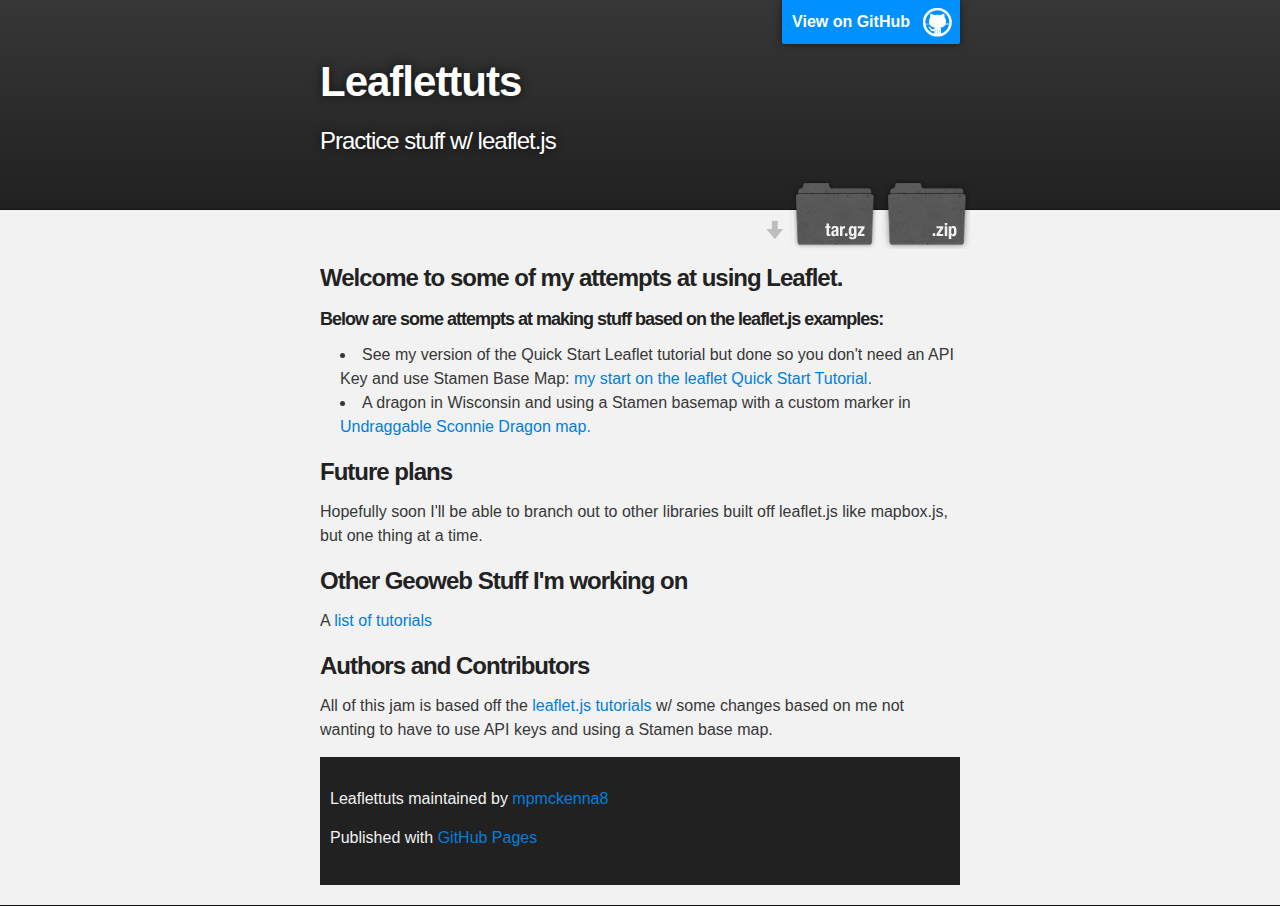
<file: index.html>
<!DOCTYPE html>
<html>

  <head>
    <meta charset='utf-8' />
    <meta http-equiv="X-UA-Compatible" content="chrome=1" />
    <meta name="description" content="Leaflettuts : Practice stuff w/ leaflet.js" />

    <link rel="stylesheet" type="text/css" media="screen" href="stylesheets/stylesheet.css">

    <title>Leaflettuts</title>
  </head>

  <body>

    <!-- HEADER -->
    <div id="header_wrap" class="outer">
        <header class="inner">
          <a id="forkme_banner" href="https://github.com/mpmckenna8/leaflettuts">View on GitHub</a>

          <h1 id="project_title">Leaflettuts</h1>
          <h2 id="project_tagline">Practice stuff w/ leaflet.js</h2>

            <section id="downloads">
              <a class="zip_download_link" href="https://github.com/mpmckenna8/leaflettuts/zipball/master">Download this project as a .zip file</a>
              <a class="tar_download_link" href="https://github.com/mpmckenna8/leaflettuts/tarball/master">Download this project as a tar.gz file</a>
            </section>
        </header>
    </div>

    <!-- MAIN CONTENT -->
    <div id="main_content_wrap" class="outer">
      <section id="main_content" class="inner">
        <h3>
          <a name="welcome-to-github-pages" class="anchor" href="#welcome-to-github-pages">
            <span class="octicon octicon-link"></span></a>
            Welcome to some of my attempts at using Leaflet.</h3>
          <h5>Below are some attempts at making stuff based on the leaflet.js examples:</h5>
          <ul>
      			<li>See my version of the Quick Start Leaflet tutorial but done so you
              don't need an API Key and use Stamen Base Map:
              <a href="http://mpmckenna8.github.io/leaflettuts/bikevalet.html">
                my start on the leaflet Quick Start Tutorial.</a>
      			</li>
            <li> A dragon in Wisconsin and using a Stamen basemap with a custom marker in
              <a href="http://mpmckenna8.github.io/leaflettuts/widragons.html">
                Undraggable Sconnie Dragon map.</a>
            </li>
          </ul>



<h3>
<a name="designer-templates" class="anchor" href="#designer-templates">
  <span class="octicon octicon-link"></span></a>Future plans</h3>

	<p>Hopefully soon I'll be able to branch out to other libraries built off leaflet.js like mapbox.js, but one thing at a time.</p>

<h3>
<a name="rather-drive-stick" class="anchor" href="#rather-drive-stick"><span class="octicon octicon-link"></span></a>
Other Geoweb Stuff I'm working on
</h3>

<p>A <a href="https://github.com/mpmckenna8/leaflettuts/blob/gh-pages/leafletlearn.md">list of tutorials</a> 
 </p>

<h3>
<a name="authors-and-contributors" class="anchor" href="#authors-and-contributors">
  <span class="octicon octicon-link"></span></a>Authors and Contributors</h3>

<p>All of this jam is based off the <a href="http://leafletjs.com/examples.html">leaflet.js tutorials </a> w/ some changes based on me not wanting to have to use API keys and using a Stamen base map. </p>

<!--  <h3>
<a name="support-or-contact" class="anchor" href="#support-or-contact"><span class="octicon octicon-link"></span></a>Support or Contact</h3>

<p>Having trmailto:support@github.comouble with Pages? Check out the documentation at <a href="http://help.github.com/pages">http://help.github.com/pages</a> or contact <a href="">support@github.com</a> and we’ll help you sort it out.</p>
      </section>
    </div>
 -->

    <!-- FOOTER  -->
    <div id="footer_wrap" class="outer">
      <footer class="inner">
        <p class="copyright">Leaflettuts maintained by <a href="https://github.com/mpmckenna8">mpmckenna8</a></p>
        <p>Published with <a href="http://pages.github.com">GitHub Pages</a></p>
      </footer>
    </div>



  </body>
</html>
</file>
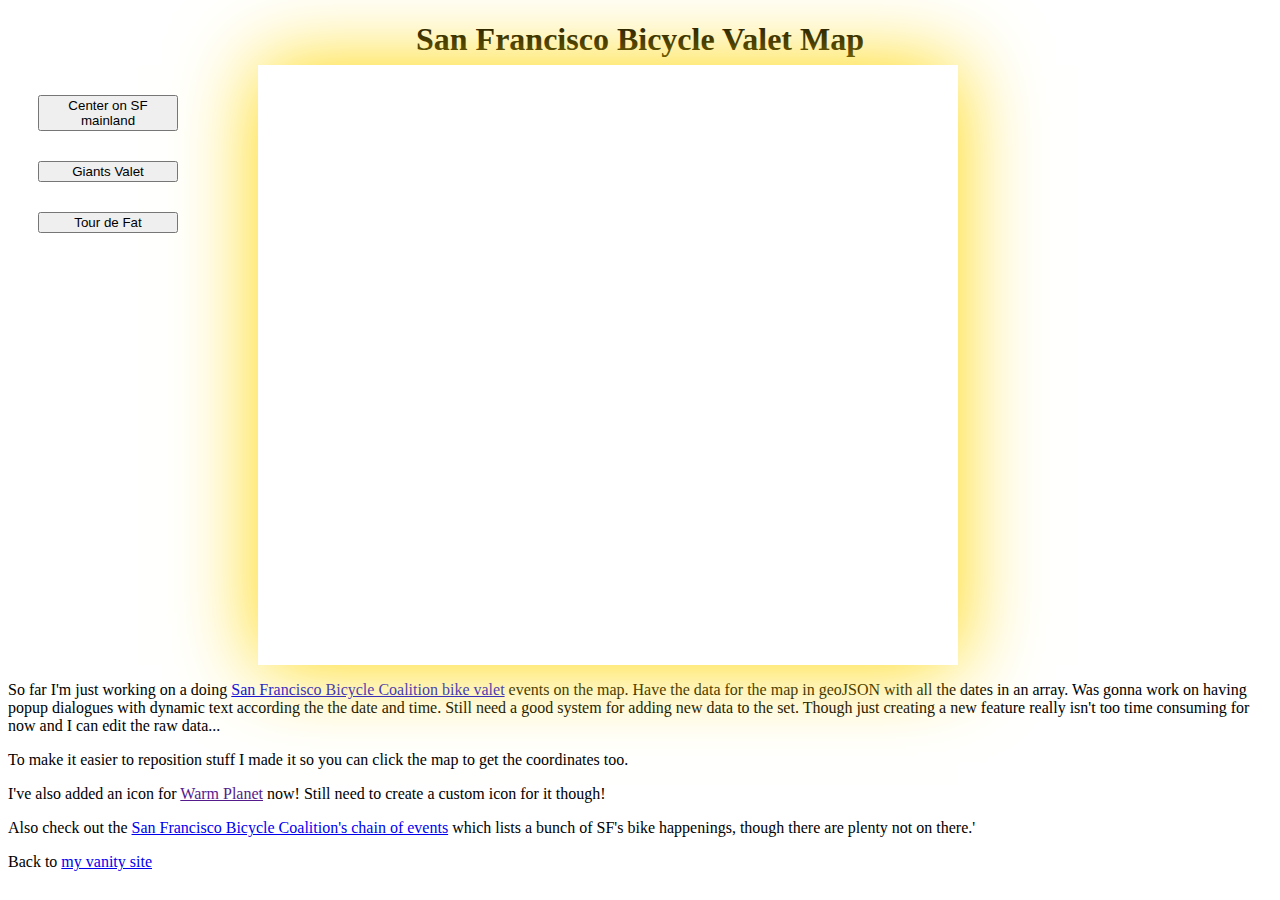
<file: bikevalet_v2.html>
<!DOCTYPE html>
<html>
    <head>
        <title>Bike Valet Map</title>
        <script type="text/javascript" src="http://leaflet.cloudmade.com/dist/leaflet.js"></script>
        <link rel="stylesheet" href="http://leaflet.cloudmade.com/dist/leaflet.css" />
        <!--[if lte IE 8]><link rel="stylesheet" href="http://leaflet.cloudmade.com/dist/leaflet.ie.css" /><![endif]-->
        
        <script type="text/javascript" src="http://maps.stamen.com/js/tile.stamen.js?v1.2.3"></script>
        <link rel="stylesheet" href="valetstyle.css" />
        
    </head>
    <body>
        <h1 class="header">San Francisco Bicycle Valet Map</h1>
            <div class="buttons">
       <button type="button" onclick="centermap()">Center on SF mainland</button>
       </br>
       <button type="button" onclick="giantsvalet()">Giants Valet</button>
       </br>
       <button type="button" onclick="tourdefat()">Tour de Fat</button>
    </div>
        <div id="toner" class="map"></div>
       <!-- <div id="watercolor" class="map"></div>  -->

        <p>So far I'm just working on a doing <a href="http://www.sfbike.org/?valet">San Francisco Bicycle Coalition bike valet</a> events on the map. Have the data for the map in geoJSON with all the dates in an array. Was gonna work on having popup dialogues with dynamic text according the the date and time. Still need a good system for adding new data to the set. Though just creating a new feature really isn't too time consuming for now and I can edit the raw data...</p>
            <p>To make it easier to reposition stuff I made it so you can click the map to get the coordinates too.
        </p>
        <p>I've also added an icon for <a href="">Warm Planet</a> now! Still need to create a custom icon for it though!</p>
        <p>Also check out the <a href="http://www.sfbike.org/?chain">San Francisco Bicycle Coalition's chain of events</a> which lists a bunch of SF's bike happenings, though there are plenty not on there.'</p>
        <p>
        Back to <a href="http://mpmckenna8.github.io/">my vanity site</a>
        </p>

        
        <script src="sfbikevalet-geojson.js" type="text/javascript"></script>
        <script type="text/javascript" src="sfbikevalet.js"></script>
    </body>
</html>
</file>
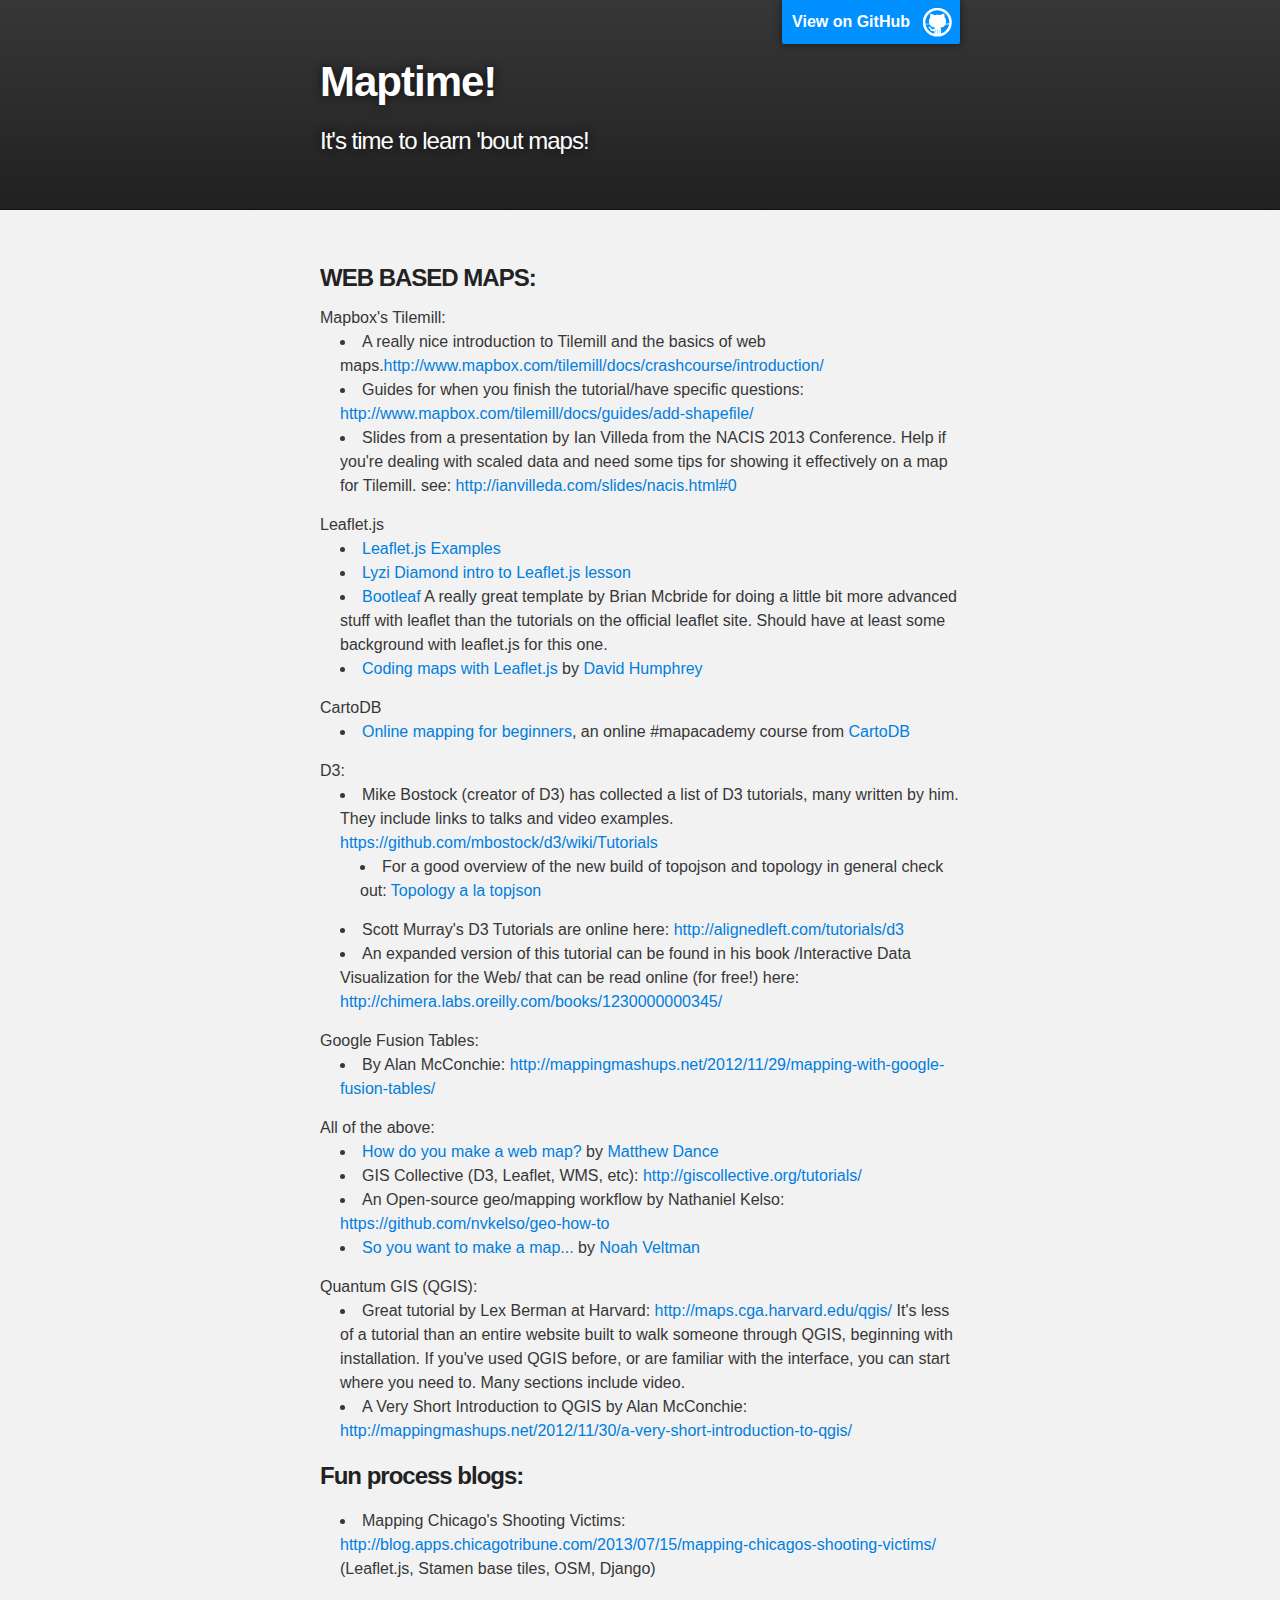
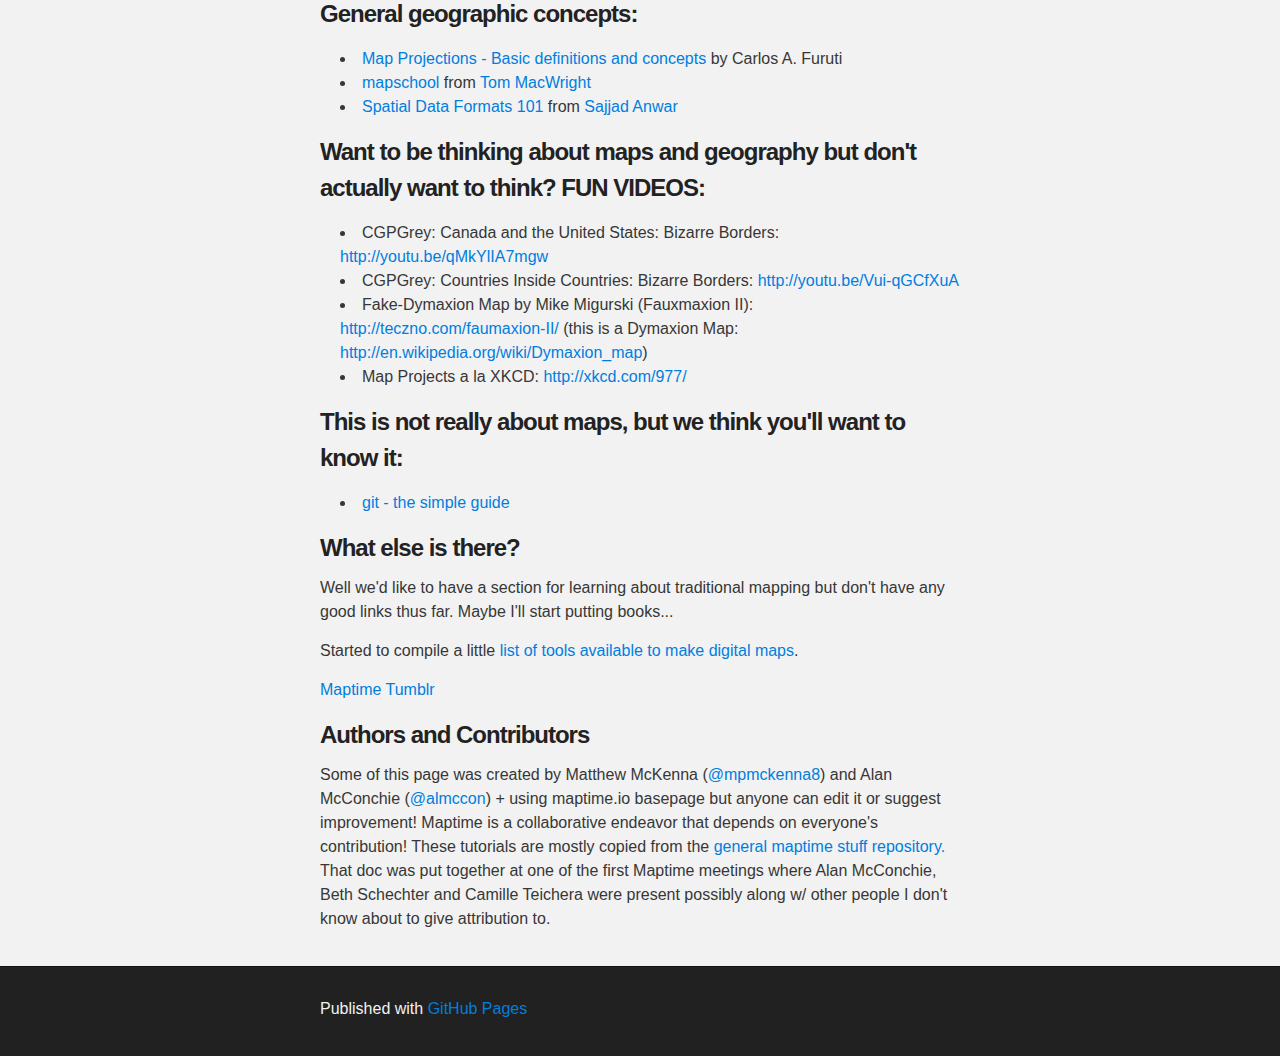
<file: geolearning.html>
<!DOCTYPE html>
<html>

  <head>
    <meta charset='utf-8' />
    <meta http-equiv="X-UA-Compatible" content="chrome=1" />
    <meta name="description" content="Maptime! : It's time to hack on maps!" />

    <link rel="stylesheet" type="text/css" media="screen" href="stylesheets/stylesheet.css">

    <title>Maptime!</title>
  </head>

  <body>

    <!-- HEADER -->
    <div id="header_wrap" class="outer">
        <header class="inner">
          <a id="forkme_banner" href="https://github.com/maptime">View on GitHub</a>

          <h1 id="project_title">Maptime!</h1>
          <h2 id="project_tagline">It's time to learn 'bout maps!</h2>

        </header>
    </div>

    <!-- MAIN CONTENT -->
    <div id="main_content_wrap" class="outer">
      <section id="main_content" class="inner">
        <h3>
			<a name="welcome-to-maptime" class="anchor" href="#welcome-to-maptime">
			<span class="octicon octicon-link"></span></a>
		WEB BASED MAPS:
		</h3>


<ul>Mapbox's Tilemill:
	<li>
	A really nice introduction to Tilemill and the basics of web maps.<a href="http://www.mapbox.com/tilemill/docs/crashcourse/introduction/">http://www.mapbox.com/tilemill/docs/crashcourse/introduction/</a>
	</li>
	<li>Guides for when you finish the tutorial/have specific questions:
	<a href="http://www.mapbox.com/tilemill/docs/guides/add-shapefile/">http://www.mapbox.com/tilemill/docs/guides/add-shapefile/</a>
	</li>
	<li>
	Slides from a presentation by Ian Villeda from the NACIS 2013 Conference. Help if you're dealing with scaled data and need some tips for showing it effectively on a map for Tilemill.
	see: <a href="http://ianvilleda.com/slides/nacis.html#0">http://ianvilleda.com/slides/nacis.html#0</a>
	</li>
</ul>
<ul>Leaflet.js
	<li><a href="http://leafletjs.com/examples.html">Leaflet.js Examples</a></li>
	<li><a href="http://lyzidiamond.com/maptimepdx/leaflet/#0">Lyzi Diamond intro to Leaflet.js lesson</a></li>
	<li><a href="http://bmcbride.github.io/bootleaf/">Bootleaf</a> A really great template by Brian Mcbride for doing a little bit more advanced stuff with leaflet than the tutorials on the official leaflet site. Should have at least some background with leaflet.js for this one.
	<li><a href="https://thimble.webmaker.org/project/22915/remix">Coding maps with Leaflet.js</a> by <a href="http://vocamus.net/dave/">David Humphrey</a>
	</li>
</ul>
<ul>CartoDB
<li><a href="http://cartodb.com/academy">Online mapping for beginners</a>, an online #mapacademy course from <a href="http://cartodb.com/">CartoDB</a>
</li>
</ul>
<ul>
D3:
	<li>Mike Bostock (creator of D3) has collected a list of D3 tutorials, many written by him. They include links to talks and video examples.
		<a href="https://github.com/mbostock/d3/wiki/Tutorials">https://github.com/mbostock/d3/wiki/Tutorials</a>
		<ul>
			<li>For a good overview of the new build of topojson and topology in general check out: <a href="http://bost.ocks.org/mike/topology/">Topology a la topjson</a>
			</li>
		</ul>
	</li>


	<li>
	Scott Murray's D3 Tutorials are online here: <a href="http://alignedleft.com/tutorials/d3">http://alignedleft.com/tutorials/d3</a>
	</li>
	<li>
	An expanded version of this tutorial can be found in his book /Interactive Data Visualization for the Web/ that can be read online (for free!) here: <a href="http://chimera.labs.oreilly.com/books/1230000000345/">http://chimera.labs.oreilly.com/books/1230000000345/</a>
	</li>

</ul>

<ul>Google Fusion Tables:
	<li>By Alan McConchie: <a href="http://mappingmashups.net/2012/11/29/mapping-with-google-fusion-tables/">http://mappingmashups.net/2012/11/29/mapping-with-google-fusion-tables/</a>
	</li>
</ul>

<ul>All of the above:
  <li> <a href="http://www.matthewdance.ca/blog/neogeography/geoweb-tools/">How do you make a web map?</a> by <a href="http://twitter.com/mattdance">Matthew Dance</a>
	<li>	GIS Collective (D3, Leaflet, WMS, etc): <a href="http://giscollective.org/tutorials/">http://giscollective.org/tutorials/</a>
	</li>
	<li> An Open-source geo/mapping workflow by Nathaniel Kelso: <a href="https://github.com/nvkelso/geo-how-to">https://github.com/nvkelso/geo-how-to</a>
	</li>
	<li><a href="https://github.com/veltman/learninglunches/tree/master/maps">So you want to make a map...</a> by <a href="http://noahveltman.com">Noah Veltman</a></li>

</ul>

<ul>Quantum GIS (QGIS):
	<li>Great tutorial by Lex Berman at Harvard: <a href="http://maps.cga.harvard.edu/qgis/">http://maps.cga.harvard.edu/qgis/</a>
	It's less of a tutorial than an entire website built to walk someone through QGIS, beginning with installation. If you've used QGIS before, or are familiar with the interface, you can start where you need to. Many sections include video.
	</li>
	<li>
	A Very Short Introduction to QGIS by Alan McConchie:
	<a href="http://mappingmashups.net/2012/11/30/a-very-short-introduction-to-qgis/">http://mappingmashups.net/2012/11/30/a-very-short-introduction-to-qgis/</a>
	</li>

</ul>


<h3>
<a name="processes" class="anchor" href="#process"><span class="octicon octicon-link"></span></a>Fun process blogs:</h3>

<p>
<ul>
<li>Mapping Chicago's Shooting Victims: <a href="http://blog.apps.chicagotribune.com/2013/07/15/mapping-chicagos-shooting-victims/">http://blog.apps.chicagotribune.com/2013/07/15/mapping-chicagos-shooting-victims/</a> (Leaflet.js, Stamen base tiles, OSM, Django)
</li>
</ul>
</p>

<h3>
<a name="concepts" class="anchor" href="#concepts"><span class="octicon octicon-link"></span></a>General geographic concepts:</h3>
<p>
<ul>
<li><a href="http://www.progonos.com/furuti/MapProj/Normal/CartDef/cartDef.html">Map Projections - Basic definitions and concepts</a> by Carlos A. Furuti</li>
<li><a href="https://github.com/tmcw/mapschool">mapschool</a> from <a href="https://github.com/tmcw">Tom MacWright</a>
</li>
<li><a href="http://geohackers.in/2013/11/spatial-data-formats-101/">Spatial Data Formats 101</a> from <a href="http://sajjad.in">Sajjad Anwar</a>
</li>
</ul>
</p>

<p>
<h3>
<a name="geo-vids" class="anchor" href="#geovids"><span class="octicon octicon-link"></span></a>Want to be thinking about maps and geography but don't actually want to think?
FUN VIDEOS:</h3>

<p>
<ul>
<li>
CGPGrey: Canada and the United States: Bizarre Borders:
	<a href="http://youtu.be/qMkYlIA7mgw">http://youtu.be/qMkYlIA7mgw</a>
</li>
<li>
	CGPGrey: Countries Inside Countries: Bizarre Borders:
	<a href="http://youtu.be/Vui-qGCfXuA">http://youtu.be/Vui-qGCfXuA</a>
</li>
<li>
	Fake-Dymaxion Map by Mike Migurski (Fauxmaxion II):
	<a href="http://teczno.com/faumaxion-II/">http://teczno.com/faumaxion-II/</a>
		(this is a Dymaxion Map: <a href="http://en.wikipedia.org/wiki/Dymaxion_map">http://en.wikipedia.org/wiki/Dymaxion_map</a>)
</li>
<li>
	Map Projects a la XKCD:
	<a href="http://xkcd.com/977/">http://xkcd.com/977/</a></p>
</li>
</ul>
<h3>
<a name="not-really-about-maps" class="anchor" href="#not-really-about-maps"><span class="octicon octicon-link"></span></a>This is not really about maps, but we think you'll want to know it:</h3>
<p>
<ul>
<li>
  <a href="http://rogerdudler.github.io/git-guide/">git - the simple guide</a>
</li>
</ul>
<h3>
<a name="what-else-is-there" class="anchor" href="#what-else-is-there"><span class="octicon octicon-link"></span></a>What else is there?</h3>

<p>Well we'd like to have a section for learning about traditional mapping but don't have any good links thus far. Maybe I'll start putting books...</p>
<p>
	Started to compile a little <a href="http://mpmckenna8.github.io/leaflettuts/digitalMapToolKit.html">list of tools available to make digital maps</a>.
</p>
<a href=""><p>Maptime Tumblr</p></a>


<h3>
<a name="authors-and-contributors" class="anchor" href="#authors-and-contributors"><span class="octicon octicon-link"></span></a>Authors and Contributors</h3>

<p>Some of this page was created by Matthew McKenna (<a href="https://github.com/mpmckenna8" class="user-mention">@mpmckenna8</a>) and Alan McConchie (<a href="https://github.com/almccon" class="user-mention">@almccon</a>) + using maptime.io basepage but anyone can edit it or suggest improvement! Maptime is a collaborative endeavor that depends on everyone's contribution! These tutorials are mostly copied from the <a href="https://github.com/maptime/maptime/blob/master/Some%20Tutorials.txt">general maptime stuff repository.</a> That doc was put together at one of the first Maptime meetings where Alan McConchie, Beth Schechter and Camille Teichera were present possibly along w/ other people I don't know about to give attribution to.</p>
      </section>
    </div>

    <!-- FOOTER  -->
    <div id="footer_wrap" class="outer">
      <footer class="inner">
        <p>Published with <a href="http://pages.github.com">GitHub Pages</a></p>
      </footer>
    </div>



  </body>
</html>
</file>
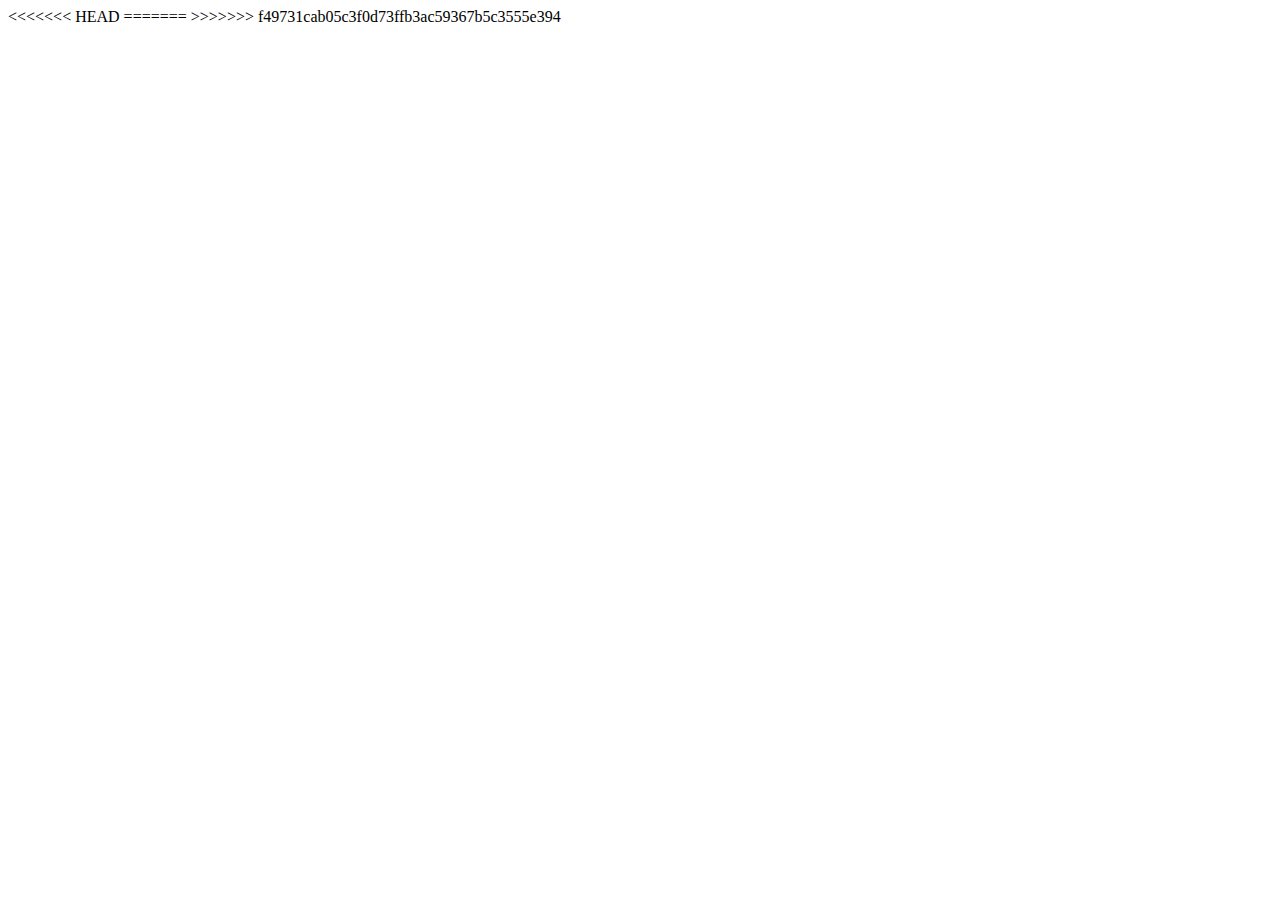
<file: leafQStut.html>
<html>
    <head>
        <script type="text/javascript" src="leaflet/leaflet.js"></script>
        <link rel="stylesheet" href="leaflet/leaflet.css" />
<<<<<<< HEAD
        <link type="text/css" rel="stylesheet" href="leafquickcss.css" />
        <script type="text/javascript" src="http://maps.stamen.com/js/tile.stamen.js?v1.2.3"></script>
=======
        <link type="text/css" rel="stylesheet" href="leafQS.css" />
        
>>>>>>> f49731cab05c3f0d73ffb3ac59367b5c3555e394
    </head>
	<body>
        
        
        <!--
         Need to add some styling to my map and figure out if I'm going to change all that jam up there in the script. just wanted to kind of start the quickstart tutorial.
         -->
        <div class="map"></div>
        
        <script type="text/javascript">
			window.onload = function () {
                
                var layer = "terrain";
                
                var map = new L.Map(layer, {
                                    center: new L.LatLng(37.8, -122.4),
                                    zoom: 10
                                    });
                map.addLayer(new L.StamenTileLayer(layer));
                
<<<<<<< HEAD
                 };
                /*
                ///L.tileLayer('http://{s}.tile.cloudmade.com/API-key/997/256/{z}/{x}/{y}.png', {
=======
                var map = L.map('map').setView([37.7764, 122.417], 13);
                ///Need to fix the API key so it will actually work!!!
                L.tileLayer('http://{s}.tile.cloudmade.com/API-key/997/256/{z}/{x}/{y}.png', {
>>>>>>> f49731cab05c3f0d73ffb3ac59367b5c3555e394
                            attribution: 'Map data &copy; <a href="http://openstreetmap.org">OpenStreetMap</a> contributors, <a href="http://creativecommons.org/licenses/by-sa/2.0/">CC-BY-SA</a>, Imagery © <a href="http://cloudmade.com">CloudMade</a>',
                            maxZoom: 18
                            }).addTo(map);
                  /////
               // function onMapClick(e) {
                //    alert("You clicked the map at " + e.latlng);
                //}
                
<<<<<<< HEAD
                map.on('click', onMapClick);
           
            */
=======
                //map.on('click', onMapClick);
           };
            
             
>>>>>>> f49731cab05c3f0d73ffb3ac59367b5c3555e394
            
        
            </script>
	</body>
</html>
</file>
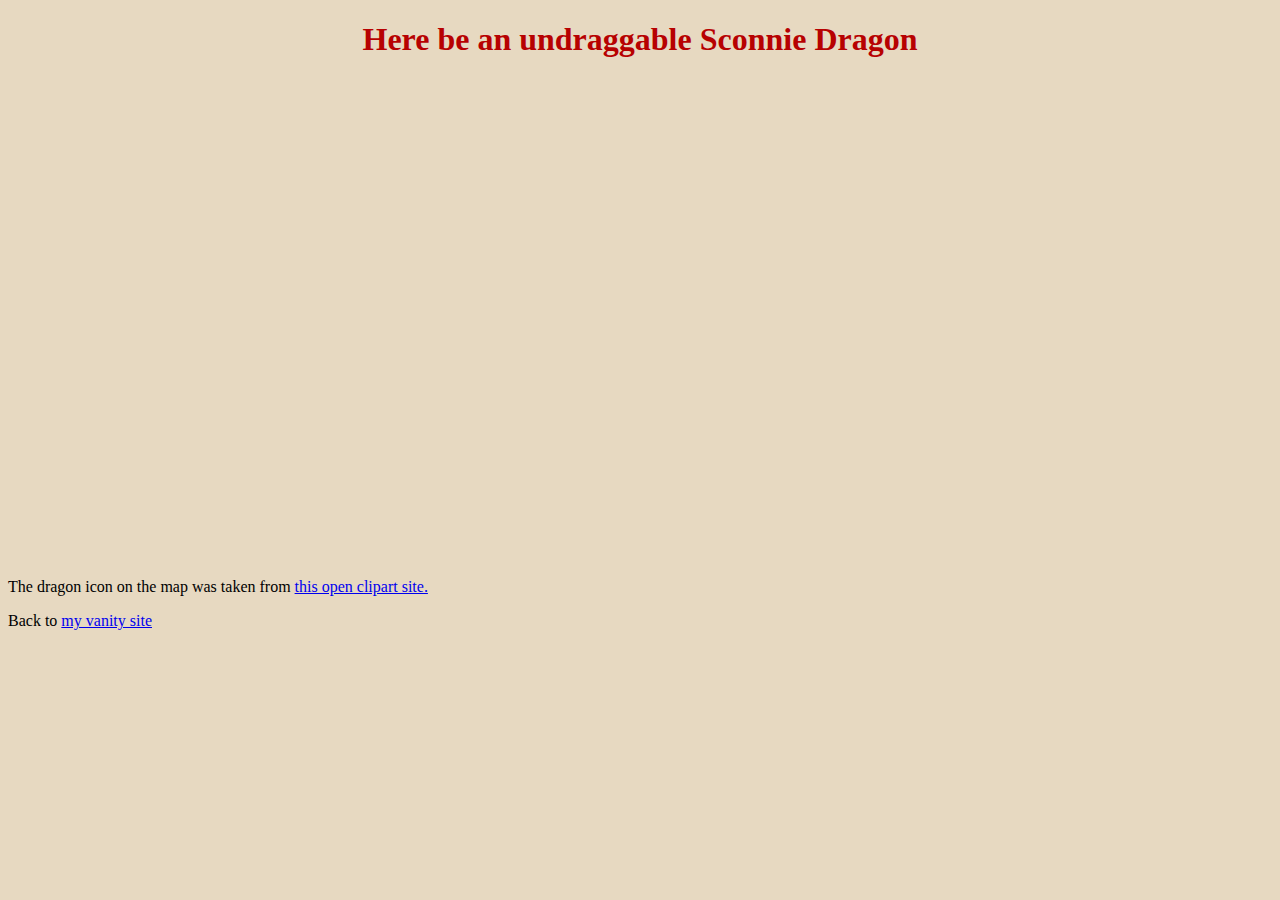
<file: widragons.html>
<!DOCTYPE html>
<html>
    <head>
        <title>Here be a Sconnie Dragon</title>
        <script type="text/javascript" src="http://leaflet.cloudmade.com/dist/leaflet.js"></script>
        <link rel="stylesheet" href="http://leaflet.cloudmade.com/dist/leaflet.css" />
        <!--[if lte IE 8]><link rel="stylesheet" href="http://leaflet.cloudmade.com/dist/leaflet.ie.css" /><![endif]-->
        
        <script type="text/javascript" src="http://maps.stamen.com/js/tile.stamen.js?v1.2.3"></script>
        
        <link rel="stylesheet" type="text/css" href="dragons.css" />
        
    </head>
    <body onload="initialize()">
        <h1 class="badger">Here be an undraggable Sconnie Dragon</h1>
        
        <div id="watercolor" class="map"></div>
        
        <p>The dragon icon on the map was taken from <a href="http://openclipart.org/detail/166560/fire-dragon-by-olku">this open
            clipart site.
        </a></p>
        <p>
        Back to <a href="http://mpmckenna8.github.io/">my vanity site</a>
        </p>
        
        <script type="text/javascript">
            function initialize() {
                var layers = ["terrain", "watercolor", "toner"];
                
                var layer = "watercolor";
                var map = new L.Map(layer, {
                                    center: new L.LatLng(41.03,-95.45),
                                    zoom: 4
                                    });
                map.addLayer(new L.StamenTileLayer(layer));
                var dragon = L.icon({
                                    iconUrl: 'sconniedragon.png',
                                    iconSize: [40,50]
                                    
                                    });
                L.marker([43.06, -89.4], {icon: dragon}).addTo(map);
                
            }
        </script>
    </body>
</html>
</file>
<file: stylesheets/stylesheet.css>
/*******************************************************************************
Slate Theme for GitHub Pages
by Jason Costello, @jsncostello
*******************************************************************************/

@import url(pygment_trac.css);

/*******************************************************************************
MeyerWeb Reset
*******************************************************************************/

html, body, div, span, applet, object, iframe,
h1, h2, h3, h4, h5, h6, p, blockquote, pre,
a, abbr, acronym, address, big, cite, code,
del, dfn, em, img, ins, kbd, q, s, samp,
small, strike, strong, sub, sup, tt, var,
b, u, i, center,
dl, dt, dd, ol, ul, li,
fieldset, form, label, legend,
table, caption, tbody, tfoot, thead, tr, th, td,
article, aside, canvas, details, embed,
figure, figcaption, footer, header, hgroup,
menu, nav, output, ruby, section, summary,
time, mark, audio, video {
  margin: 0;
  padding: 0;
  border: 0;
  font: inherit;
  vertical-align: baseline;
}

/* HTML5 display-role reset for older browsers */
article, aside, details, figcaption, figure,
footer, header, hgroup, menu, nav, section {
  display: block;
}

ol, ul {
  list-style: none;
}

blockquote, q {
}

table {
  border-collapse: collapse;
  border-spacing: 0;
}

/*******************************************************************************
Theme Styles
*******************************************************************************/

body {
  box-sizing: border-box;
  color:#373737;
  background: #212121;
  font-size: 16px;
  font-family: 'Myriad Pro', Calibri, Helvetica, Arial, sans-serif;
  line-height: 1.5;
  -webkit-font-smoothing: antialiased;
}

h1, h2, h3, h4, h5, h6 {
  margin: 10px 0;
  font-weight: 700;
  color:#222222;
  font-family: 'Lucida Grande', 'Calibri', Helvetica, Arial, sans-serif;
  letter-spacing: -1px;
}

h1 {
  font-size: 36px;
  font-weight: 700;
}

h2 {
  padding-bottom: 10px;
  font-size: 32px;
  background: url('../images/bg_hr.png') repeat-x bottom;
}

h3 {
  font-size: 24px;
}

h4 {
  font-size: 21px;
}

h5 {
  font-size: 18px;
}

h6 {
  font-size: 16px;
}

p {
  margin: 10px 0 15px 0;
}

footer p {
  color: #f2f2f2;
}

a {
  text-decoration: none;
  color: #007edf;
  text-shadow: none;

  transition: color 0.5s ease;
  transition: text-shadow 0.5s ease;
  -webkit-transition: color 0.5s ease;
  -webkit-transition: text-shadow 0.5s ease;
  -moz-transition: color 0.5s ease;
  -moz-transition: text-shadow 0.5s ease;
  -o-transition: color 0.5s ease;
  -o-transition: text-shadow 0.5s ease;
  -ms-transition: color 0.5s ease;
  -ms-transition: text-shadow 0.5s ease;
}

#main_content a:hover {
  color: #0069ba;
  text-shadow: #0090ff 0px 0px 2px;
}

footer a:hover {
  color: #43adff;
  text-shadow: #0090ff 0px 0px 2px;
}

em {
  font-style: italic;
}

strong {
  font-weight: bold;
}

img {
  position: relative;
  margin: 0 auto;
  max-width: 739px;
  padding: 5px;
  margin: 10px 0 10px 0;
  border: 1px solid #ebebeb;

  box-shadow: 0 0 5px #ebebeb;
  -webkit-box-shadow: 0 0 5px #ebebeb;
  -moz-box-shadow: 0 0 5px #ebebeb;
  -o-box-shadow: 0 0 5px #ebebeb;
  -ms-box-shadow: 0 0 5px #ebebeb;
}

pre, code {
  width: 100%;
  color: #222;
  background-color: #fff;

  font-family: Monaco, "Bitstream Vera Sans Mono", "Lucida Console", Terminal, monospace;
  font-size: 14px;

  border-radius: 2px;
  -moz-border-radius: 2px;
  -webkit-border-radius: 2px;



}

pre {
  width: 100%;
  padding: 10px;
  box-shadow: 0 0 10px rgba(0,0,0,.1);
  overflow: auto;
}

code {
  padding: 3px;
  margin: 0 3px;
  box-shadow: 0 0 10px rgba(0,0,0,.1);
}

pre code {
  display: block;
  box-shadow: none;
}

blockquote {
  color: #666;
  margin-bottom: 20px;
  padding: 0 0 0 20px;
  border-left: 3px solid #bbb;
}

ul, ol, dl {
  margin-bottom: 15px
}

ul li {
  list-style: inside;
  padding-left: 20px;
}

ol li {
  list-style: decimal inside;
  padding-left: 20px;
}

dl dt {
  font-weight: bold;
}

dl dd {
  padding-left: 20px;
  font-style: italic;
}

dl p {
  padding-left: 20px;
  font-style: italic;
}

hr {
  height: 1px;
  margin-bottom: 5px;
  border: none;
  background: url('../images/bg_hr.png') repeat-x center;
}

table {
  border: 1px solid #373737;
  margin-bottom: 20px;
  text-align: left;
 }

th {
  font-family: 'Lucida Grande', 'Helvetica Neue', Helvetica, Arial, sans-serif;
  padding: 10px;
  background: #373737;
  color: #fff;
 }

td {
  padding: 10px;
  border: 1px solid #373737;
 }

form {
  background: #f2f2f2;
  padding: 20px;
}

img {
  width: 100%;
  max-width: 100%;
}

/*******************************************************************************
Full-Width Styles
*******************************************************************************/

.outer {
  width: 100%;
}

.inner {
  position: relative;
  max-width: 640px;
  padding: 20px 10px;
  margin: 0 auto;
}

#forkme_banner {
  display: block;
  position: absolute;
  top:0;
  right: 10px;
  z-index: 10;
  padding: 10px 50px 10px 10px;
  color: #fff;
  background: url('../images/blacktocat.png') #0090ff no-repeat 95% 50%;
  font-weight: 700;
  box-shadow: 0 0 10px rgba(0,0,0,.5);
  border-bottom-left-radius: 2px;
  border-bottom-right-radius: 2px;
}

#header_wrap {
  background: #212121;
  background: -moz-linear-gradient(top, #373737, #212121);
  background: -webkit-linear-gradient(top, #373737, #212121);
  background: -ms-linear-gradient(top, #373737, #212121);
  background: -o-linear-gradient(top, #373737, #212121);
  background: linear-gradient(top, #373737, #212121);
}

#header_wrap .inner {
  padding: 50px 10px 30px 10px;
}

#project_title {
  margin: 0;
  color: #fff;
  font-size: 42px;
  font-weight: 700;
  text-shadow: #111 0px 0px 10px;
}

#project_tagline {
  color: #fff;
  font-size: 24px;
  font-weight: 300;
  background: none;
  text-shadow: #111 0px 0px 10px;
}

#downloads {
  position: absolute;
  width: 210px;
  z-index: 10;
  bottom: -40px;
  right: 0;
  height: 70px;
  background: url('../images/icon_download.png') no-repeat 0% 90%;
}

.zip_download_link {
  display: block;
  float: right;
  width: 90px;
  height:70px;
  text-indent: -5000px;
  overflow: hidden;
  background: url(../images/sprite_download.png) no-repeat bottom left;
}

.tar_download_link {
  display: block;
  float: right;
  width: 90px;
  height:70px;
  text-indent: -5000px;
  overflow: hidden;
  background: url(../images/sprite_download.png) no-repeat bottom right;
  margin-left: 10px;
}

.zip_download_link:hover {
  background: url(../images/sprite_download.png) no-repeat top left;
}

.tar_download_link:hover {
  background: url(../images/sprite_download.png) no-repeat top right;
}

#main_content_wrap {
  background: #f2f2f2;
  border-top: 1px solid #111;
  border-bottom: 1px solid #111;
}

#main_content {
  padding-top: 40px;
}

#footer_wrap {
  background: #212121;
}



/*******************************************************************************
Small Device Styles
*******************************************************************************/

@media screen and (max-width: 480px) {
  body {
    font-size:14px;
  }

  #downloads {
    display: none;
  }

  .inner {
    min-width: 320px;
    max-width: 480px;
  }

  #project_title {
  font-size: 32px;
  }

  h1 {
    font-size: 28px;
  }

  h2 {
    font-size: 24px;
  }

  h3 {
    font-size: 21px;
  }

  h4 {
    font-size: 18px;
  }

  h5 {
    font-size: 14px;
  }

  h6 {
    font-size: 12px;
  }

  code, pre {
    min-width: 320px;
    max-width: 480px;
    font-size: 11px;
  }

}
</file>
<file: valetstyle.css>
body{
	z-index:1;
	}
	
select {
	z-index:3;
	margin-left:5px;
	margin-top:10px;
}

.map {
		 position:relative;
        width: 700px;
         height: 600px;
        margin-right: auto;
        margin-left: 250px;
        z-index:1;
        box-shadow: 0 0 5em gold;
        margin-top:-15px;
        
       
            }
.header{
    text-align:center;
    margin-right: auto;
    margin-left: auto;

}

p {
    text-align:left;
}

.buttons {
	
	z-index:2;
	float:left;
	margin:15px;
	margin-left:30px;
	margin-top:0px;
	position:absolute;
	

}

#zoom {
	float:left;
	position:absolute;
	
}

#featurelist{
	margin-top:40px;
}

button{
	margin-top:15px;
	margin-bottom:15px;
	width:140px;	
}

content {
	clear:both;
	margin-left:15px;
	margin-right:15px;
	margin-top:15px;
	
}

.mapmov {
	
}

@media screen and (max-width:900px){

#featurelist {
	display:none;
	
}

button{
	margin-top:-22px;
	margin-right:15px;
	z-index:2;
	margin-left:330px;
	float:left;
}

select{
	margin-left:12%;
}
.buttons{
	z-index:3;
	margin-top:15px;
	float:left;
		
	margin-right:20px;
	
	
	}

.buttons br {
	display:none;
	
}

.map{
	z-index:1;
	position:relative;
	margin-left:4%;

}
content{
	clear:both;
}

.writin {
	position:inherit;
	clear:both;
	z-index:1;
}
}

/* added for JS
dfdk */
		#featurelist{
		    border: 1px solid black;
		    width: 200px;
		    height: 500px;
		    overflow: auto;
		    float: left;
		    
		}

		#mapcontainer{
		    border: 1px solid black;
		    width: 700px;
		    height: 500px;
		    margin-left:210px;  
		}
		
		#map{
		    width: 100%;
		    height: 100%;
		    z-index:1;
		}
		.ui-widget {
			font-family: Verdana,Arial,sans-serif;
			font-size: 14px;
		}
		.ui-autocomplete {
			cursor: default;
			z-index:1000 !important;
		}
</file>
<file: leaflet/leaflet.css>
/* required styles */

.leaflet-map-pane,
.leaflet-tile,
.leaflet-marker-icon,
.leaflet-marker-shadow,
.leaflet-tile-pane,
.leaflet-tile-container,
.leaflet-overlay-pane,
.leaflet-shadow-pane,
.leaflet-marker-pane,
.leaflet-popup-pane,
.leaflet-overlay-pane svg,
.leaflet-zoom-box,
.leaflet-image-layer,
.leaflet-layer {
	position: absolute;
	left: 0;
	top: 0;
	}
.leaflet-container {
	overflow: hidden;
	-ms-touch-action: none;
	}
.leaflet-tile,
.leaflet-marker-icon,
.leaflet-marker-shadow {
	-webkit-user-select: none;
	   -moz-user-select: none;
	        user-select: none;
	-webkit-user-drag: none;
	}
.leaflet-marker-icon,
.leaflet-marker-shadow {
	display: block;
	}
/* map is broken in FF if you have max-width: 100% on tiles */
.leaflet-container img {
	max-width: none !important;
	}
/* stupid Android 2 doesn't understand "max-width: none" properly */
.leaflet-container img.leaflet-image-layer {
	max-width: 15000px !important;
	}
.leaflet-tile {
	filter: inherit;
	visibility: hidden;
	}
.leaflet-tile-loaded {
	visibility: inherit;
	}
.leaflet-zoom-box {
	width: 0;
	height: 0;
	}
/* workaround for https://bugzilla.mozilla.org/show_bug.cgi?id=888319 */
.leaflet-overlay-pane svg {
	-moz-user-select: none;
	}

.leaflet-tile-pane    { z-index: 2; }
.leaflet-objects-pane { z-index: 3; }
.leaflet-overlay-pane { z-index: 4; }
.leaflet-shadow-pane  { z-index: 5; }
.leaflet-marker-pane  { z-index: 6; }
.leaflet-popup-pane   { z-index: 7; }


/* control positioning */

.leaflet-control {
	position: relative;
	z-index: 7;
	pointer-events: auto;
	}
.leaflet-top,
.leaflet-bottom {
	position: absolute;
	z-index: 1000;
	pointer-events: none;
	}
.leaflet-top {
	top: 0;
	}
.leaflet-right {
	right: 0;
	}
.leaflet-bottom {
	bottom: 0;
	}
.leaflet-left {
	left: 0;
	}
.leaflet-control {
	float: left;
	clear: both;
	}
.leaflet-right .leaflet-control {
	float: right;
	}
.leaflet-top .leaflet-control {
	margin-top: 10px;
	}
.leaflet-bottom .leaflet-control {
	margin-bottom: 10px;
	}
.leaflet-left .leaflet-control {
	margin-left: 10px;
	}
.leaflet-right .leaflet-control {
	margin-right: 10px;
	}


/* zoom and fade animations */

.leaflet-fade-anim .leaflet-tile,
.leaflet-fade-anim .leaflet-popup {
	opacity: 0;
	-webkit-transition: opacity 0.2s linear;
	   -moz-transition: opacity 0.2s linear;
	     -o-transition: opacity 0.2s linear;
	        transition: opacity 0.2s linear;
	}
.leaflet-fade-anim .leaflet-tile-loaded,
.leaflet-fade-anim .leaflet-map-pane .leaflet-popup {
	opacity: 1;
	}

.leaflet-zoom-anim .leaflet-zoom-animated {
	-webkit-transition: -webkit-transform 0.25s cubic-bezier(0,0,0.25,1);
	   -moz-transition:    -moz-transform 0.25s cubic-bezier(0,0,0.25,1);
	     -o-transition:      -o-transform 0.25s cubic-bezier(0,0,0.25,1);
	        transition:         transform 0.25s cubic-bezier(0,0,0.25,1);
	}
.leaflet-zoom-anim .leaflet-tile,
.leaflet-pan-anim .leaflet-tile,
.leaflet-touching .leaflet-zoom-animated {
	-webkit-transition: none;
	   -moz-transition: none;
	     -o-transition: none;
	        transition: none;
	}

.leaflet-zoom-anim .leaflet-zoom-hide {
	visibility: hidden;
	}


/* cursors */

.leaflet-clickable {
	cursor: pointer;
	}
.leaflet-container {
	cursor: -webkit-grab;
	cursor:    -moz-grab;
	}
.leaflet-popup-pane,
.leaflet-control {
	cursor: auto;
	}
.leaflet-dragging,
.leaflet-dragging .leaflet-clickable,
.leaflet-dragging .leaflet-container {
	cursor: move;
	cursor: -webkit-grabbing;
	cursor:    -moz-grabbing;
	}


/* visual tweaks */

.leaflet-container {
	background: #ddd;
	outline: 0;
	}
.leaflet-container a {
	color: #0078A8;
	}
.leaflet-container a.leaflet-active {
	outline: 2px solid orange;
	}
.leaflet-zoom-box {
	border: 2px dotted #05f;
	background: white;
	opacity: 0.5;
	}


/* general typography */
.leaflet-container {
	font: 12px/1.5 "Helvetica Neue", Arial, Helvetica, sans-serif;
	}


/* general toolbar styles */

.leaflet-bar {
	box-shadow: 0 1px 7px rgba(0,0,0,0.65);
	-webkit-border-radius: 4px;
	        border-radius: 4px;
	}
.leaflet-bar a, .leaflet-bar a:hover {
	background-color: #fff;
	border-bottom: 1px solid #ccc;
	width: 26px;
	height: 26px;
	line-height: 26px;
	display: block;
	text-align: center;
	text-decoration: none;
	color: black;
	}
.leaflet-bar a,
.leaflet-control-layers-toggle {
	background-position: 50% 50%;
	background-repeat: no-repeat;
	display: block;
	}
.leaflet-bar a:hover {
	background-color: #f4f4f4;
	}
.leaflet-bar a:first-child {
	-webkit-border-top-left-radius: 4px;
	        border-top-left-radius: 4px;
	-webkit-border-top-right-radius: 4px;
	        border-top-right-radius: 4px;
	}
.leaflet-bar a:last-child {
	-webkit-border-bottom-left-radius: 4px;
	        border-bottom-left-radius: 4px;
	-webkit-border-bottom-right-radius: 4px;
	        border-bottom-right-radius: 4px;
	border-bottom: none;
	}
.leaflet-bar a.leaflet-disabled {
	cursor: default;
	background-color: #f4f4f4;
	color: #bbb;
	}

.leaflet-touch .leaflet-bar {
	-webkit-border-radius: 10px;
	        border-radius: 10px;
	}
.leaflet-touch .leaflet-bar a {
	width: 30px;
	height: 30px;
	}
.leaflet-touch .leaflet-bar a:first-child {
	-webkit-border-top-left-radius: 7px;
	        border-top-left-radius: 7px;
	-webkit-border-top-right-radius: 7px;
	        border-top-right-radius: 7px;
	}
.leaflet-touch .leaflet-bar a:last-child {
	-webkit-border-bottom-left-radius: 7px;
	        border-bottom-left-radius: 7px;
	-webkit-border-bottom-right-radius: 7px;
	        border-bottom-right-radius: 7px;
	border-bottom: none;
	}


/* zoom control */

.leaflet-control-zoom-in {
	font: bold 18px 'Lucida Console', Monaco, monospace;
	}
.leaflet-control-zoom-out {
	font: bold 22px 'Lucida Console', Monaco, monospace;
	}

.leaflet-touch .leaflet-control-zoom-in {
	font-size: 22px;
	line-height: 30px;
	}
.leaflet-touch .leaflet-control-zoom-out {
	font-size: 28px;
	line-height: 30px;
	}


/* layers control */

.leaflet-control-layers {
	box-shadow: 0 1px 7px rgba(0,0,0,0.4);
	background: #f8f8f9;
	-webkit-border-radius: 5px;
	        border-radius: 5px;
	}
.leaflet-control-layers-toggle {
	background-image: url(images/layers.png);
	width: 36px;
	height: 36px;
	}
.leaflet-retina .leaflet-control-layers-toggle {
	background-image: url(images/layers-2x.png);
	background-size: 26px 26px;
	}
.leaflet-touch .leaflet-control-layers-toggle {
	width: 44px;
	height: 44px;
	}
.leaflet-control-layers .leaflet-control-layers-list,
.leaflet-control-layers-expanded .leaflet-control-layers-toggle {
	display: none;
	}
.leaflet-control-layers-expanded .leaflet-control-layers-list {
	display: block;
	position: relative;
	}
.leaflet-control-layers-expanded {
	padding: 6px 10px 6px 6px;
	color: #333;
	background: #fff;
	}
.leaflet-control-layers-selector {
	margin-top: 2px;
	position: relative;
	top: 1px;
	}
.leaflet-control-layers label {
	display: block;
	}
.leaflet-control-layers-separator {
	height: 0;
	border-top: 1px solid #ddd;
	margin: 5px -10px 5px -6px;
	}


/* attribution and scale controls */

.leaflet-container .leaflet-control-attribution {
	background-color: rgba(255, 255, 255, 0.7);
	box-shadow: 0 0 5px #bbb;
	margin: 0;
	}
.leaflet-control-attribution,
.leaflet-control-scale-line {
	padding: 0 5px;
	color: #333;
	}
.leaflet-container .leaflet-control-attribution,
.leaflet-container .leaflet-control-scale {
	font-size: 11px;
	}
.leaflet-left .leaflet-control-scale {
	margin-left: 5px;
	}
.leaflet-bottom .leaflet-control-scale {
	margin-bottom: 5px;
	}
.leaflet-control-scale-line {
	border: 2px solid #777;
	border-top: none;
	color: black;
	line-height: 1.1;
	padding: 2px 5px 1px;
	font-size: 11px;
	text-shadow: 1px 1px 1px #fff;
	background-color: rgba(255, 255, 255, 0.5);
	box-shadow: 0 -1px 5px rgba(0, 0, 0, 0.2);
	white-space: nowrap;
	overflow: hidden;
	}
.leaflet-control-scale-line:not(:first-child) {
	border-top: 2px solid #777;
	border-bottom: none;
	margin-top: -2px;
	box-shadow: 0 2px 5px rgba(0, 0, 0, 0.2);
	}
.leaflet-control-scale-line:not(:first-child):not(:last-child) {
	border-bottom: 2px solid #777;
	}

.leaflet-touch .leaflet-control-attribution,
.leaflet-touch .leaflet-control-layers,
.leaflet-touch .leaflet-bar {
	box-shadow: none;
	}
.leaflet-touch .leaflet-control-layers,
.leaflet-touch .leaflet-bar {
	border: 4px solid rgba(0,0,0,0.3);
	}


/* popup */

.leaflet-popup {
	position: absolute;
	text-align: center;
	}
.leaflet-popup-content-wrapper {
	padding: 1px;
	text-align: left;
	-webkit-border-radius: 12px;
	        border-radius: 12px;
	}
.leaflet-popup-content {
	margin: 13px 19px;
	line-height: 1.4;
	}
.leaflet-popup-content p {
	margin: 18px 0;
	}
.leaflet-popup-tip-container {
	margin: 0 auto;
	width: 40px;
	height: 20px;
	position: relative;
	overflow: hidden;
	}
.leaflet-popup-tip {
	width: 17px;
	height: 17px;
	padding: 1px;

	margin: -10px auto 0;

	-webkit-transform: rotate(45deg);
	   -moz-transform: rotate(45deg);
	    -ms-transform: rotate(45deg);
	     -o-transform: rotate(45deg);
	        transform: rotate(45deg);
	}
.leaflet-popup-content-wrapper, .leaflet-popup-tip {
	background: white;

	box-shadow: 0 3px 14px rgba(0,0,0,0.4);
	}
.leaflet-container a.leaflet-popup-close-button {
	position: absolute;
	top: 0;
	right: 0;
	padding: 4px 4px 0 0;
	text-align: center;
	width: 18px;
	height: 14px;
	font: 16px/14px Tahoma, Verdana, sans-serif;
	color: #c3c3c3;
	text-decoration: none;
	font-weight: bold;
	background: transparent;
	}
.leaflet-container a.leaflet-popup-close-button:hover {
	color: #999;
	}
.leaflet-popup-scrolled {
	overflow: auto;
	border-bottom: 1px solid #ddd;
	border-top: 1px solid #ddd;
	}


/* div icon */

.leaflet-div-icon {
	background: #fff;
	border: 1px solid #666;
	}
.leaflet-editing-icon {
	-webkit-border-radius: 2px;
	        border-radius: 2px;
	}
</file>
<file: leafquickcss.css>
#map { height: 180px; }
</file>
<file: leafQS.css>
#map { height: 300px; }
</file>
<file: dragons.css>
.map {
    width:814px;
    height:482px;
    margin-right:auto;
    margin-left:auto;
    }
    
.badger{
color: #b70101;
text-align: center;
font-family:cursive;
}

body {
    background-color:#E7D9C1;
}
</file>
